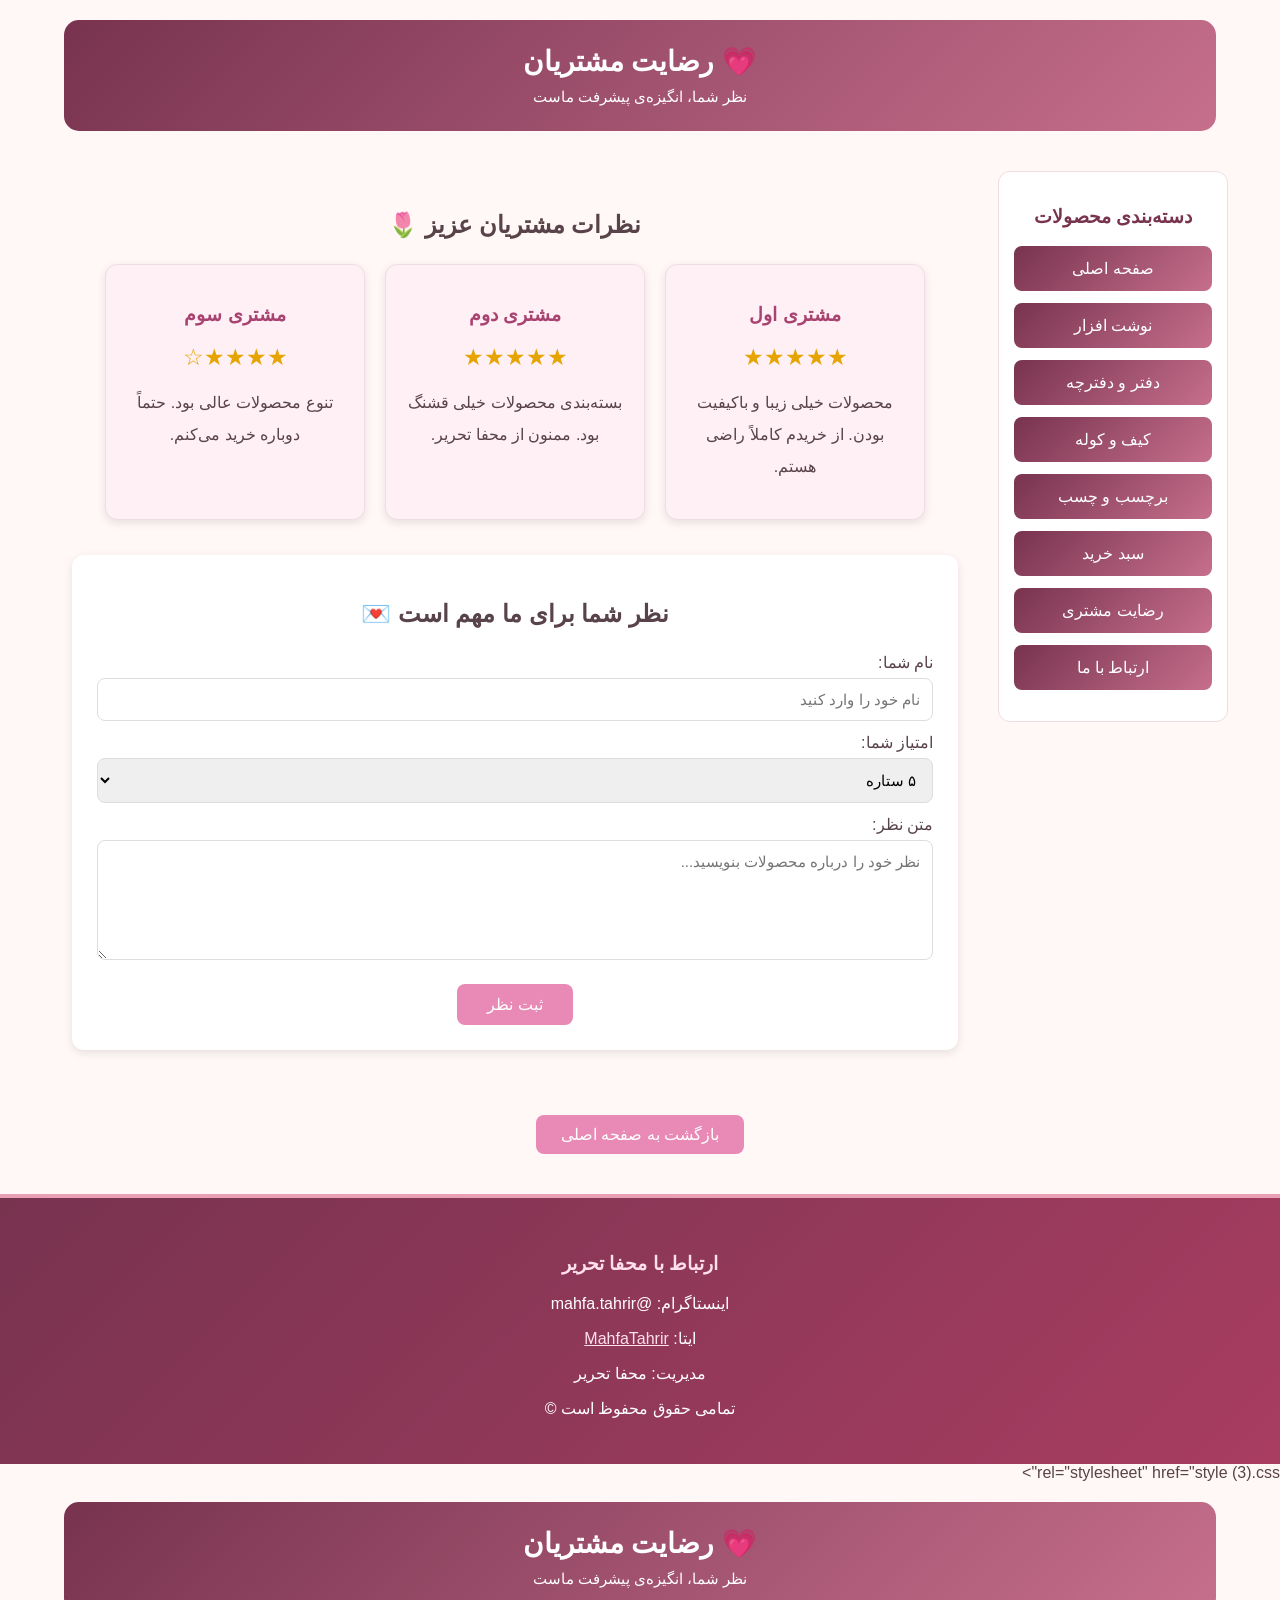
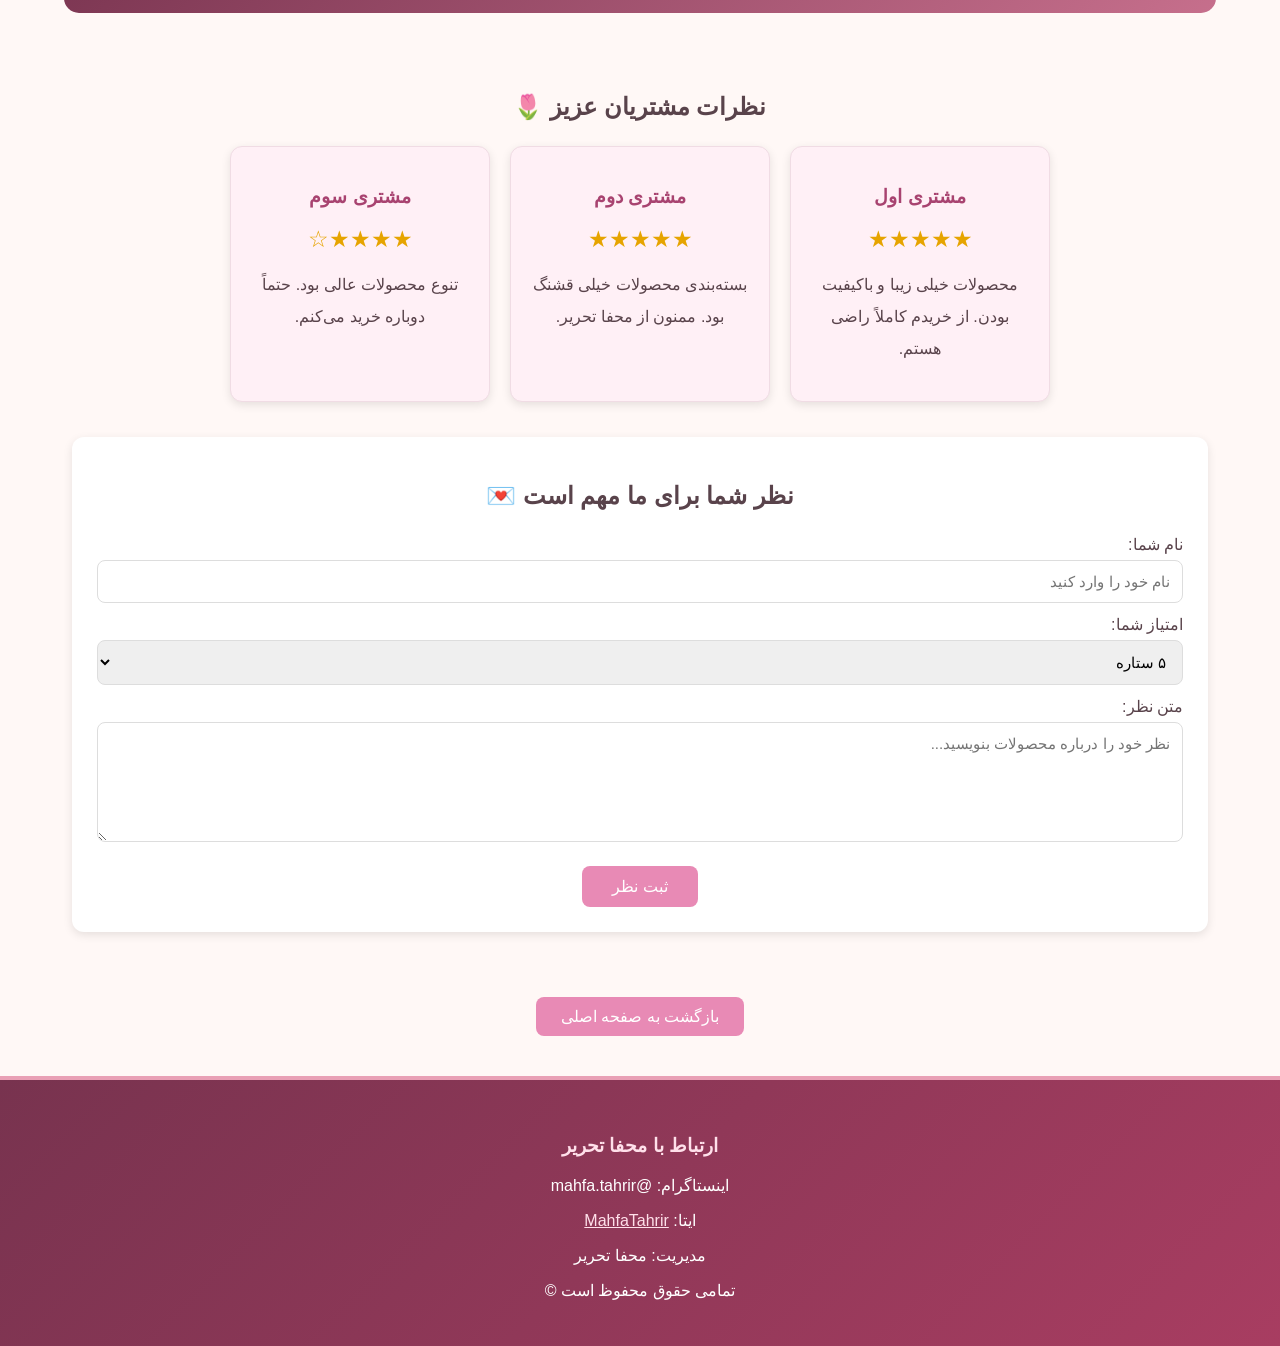
<file: rezayat.html>
<!DOCTYPE html>
<html lang="fa" dir="rtl">

<head>
    <meta charset="UTF-8">
    <meta name="viewport" content="width=device-width, initial-scale=1.0">

    <title>رضایت مشتریان | محفا تحریر</title>

    <link 
<!DOCTYPE html>
<html lang="fa" dir="rtl">

<head>
    <meta charset="UTF-8">
    <meta name="viewport" content="width=device-width, initial-scale=1.0">

    <title>رضایت مشتریان | محفا تحریر</title>

    <link rel="stylesheet" href="style (3).css">

    <style>

        .page-title {
            text-align: center;
            padding: 25px 10px;
        }

        .main {
            display: flex;
            flex-direction: row;
            direction: rtl;
            gap: 20px;
            padding: 20px;
            align-items: flex-start;
        }

        .sidebar {
            width: 230px;
            flex-shrink: 0;
        }

        .content {
            flex: 1;
            min-width: 0;
        }

        .review-section h2 {
            text-align: center;
            margin-bottom: 25px;
        }

        .reviews {
            display: flex;
            flex-wrap: wrap;
            justify-content: center;
            gap: 20px;
        }

        .review-card {
            width: 260px;
            background: #fff0f6;
            border-radius: 12px;
            padding: 20px;
            box-sizing: border-box;
            box-shadow: 0 3px 10px rgba(0,0,0,0.10);
            text-align: center;
        }

        .review-card h3 {
            color: #a84370;
        }

        .stars {
            color: #e6a400;
            font-size: 23px;
            margin: 10px 0;
        }

        .review-card p {
            line-height: 2;
        }

        .review-form {
            background: white;
            padding: 25px;
            border-radius: 12px;
            box-shadow: 0 3px 10px rgba(0,0,0,0.10);
            margin-top: 35px;
        }

        .review-form h2 {
            text-align: center;
        }

        .review-form label {
            display: block;
            margin: 12px 0 6px;
        }

        .review-form input,
        .review-form textarea,
        .review-form select {
            width: 100%;
            padding: 12px;
            border: 1px solid #ddd;
            border-radius: 8px;
            box-sizing: border-box;
            font-family: inherit;
            font-size: 15px;
        }

        .review-form textarea {
            height: 120px;
            resize: vertical;
        }

        .submit-button {
            display: block;
            margin: 20px auto 0;
            padding: 11px 30px;
            background: #e88ab5;
            color: white;
            border: none;
            border-radius: 8px;
            font-family: inherit;
            font-size: 16px;
            cursor: pointer;
        }

        .submit-button:hover {
            background: #d96b9e;
        }

        .back-button {
            display: block;
            width: fit-content;
            margin: 25px auto !important;
            padding: 10px 25px;
            background: #e88ab5;
            color: white;
            text-decoration: none;
            border-radius: 8px;
            text-align: center;
            position: relative;
            left: auto;
            right: auto;
        }

        .back-button:hover {
            background: #d96b9e;
        }

        @media (max-width: 768px) {

            .main {
                flex-direction: column;
            }

            .sidebar {
                width: 100%;
            }

            .content {
                width: 100%;
            }

            .review-card {
                width: 100%;
                max-width: 320px;
            }

        }

    </style>

</head>

<body>

    <!-- عنوان صفحه -->
    <header class="page-title">

        <h1>💗 رضایت مشتریان</h1>

        <p>نظر شما، انگیزه‌ی پیشرفت ماست</p>

    </header>


    <div class="main">

        <!-- منوی سمت راست -->
        <aside class="sidebar">

            <h3>دسته‌بندی محصولات</h3>

            <ul>

                <li><a href="asli.html">صفحه اصلی</a></li>

                <li><a href="nevesht-afzar.html">نوشت افزار</a></li>

                <li><a href="daftar and daftarcheh.html">دفتر و دفترچه</a></li>

                <li><a href="kif-va-koleh.html">کیف و کوله</a></li>

                <li><a href="#stickers">برچسب و چسب</a></li>

                <li><a href="sabade-kharid.html">سبد خرید</a></li>

                <li><a href="rezayat-moshtari.html">رضایت مشتری</a></li>

                <li><a href="tamas-ba-ma.html">ارتباط با ما</a></li>

            </ul>

        </aside>


        <!-- قسمت نظرات -->
        <div class="content">

            <section class="review-section">

                <h2>نظرات مشتریان عزیز 🌷</h2>

                <div class="reviews">


                    <!-- نظر اول -->
                    <div class="review-card">

                        <h3>مشتری اول</h3>

                        <div class="stars">★★★★★</div>

                        <p>
                            محصولات خیلی زیبا و باکیفیت بودن.
                            از خریدم کاملاً راضی هستم.
                        </p>

                    </div>


                    <!-- نظر دوم -->
                    <div class="review-card">

                        <h3>مشتری دوم</h3>

                        <div class="stars">★★★★★</div>

                        <p>
                            بسته‌بندی محصولات خیلی قشنگ بود.
                            ممنون از محفا تحریر.
                        </p>

                    </div>


                    <!-- نظر سوم -->
                    <div class="review-card">

                        <h3>مشتری سوم</h3>

                        <div class="stars">★★★★☆</div>

                        <p>
                            تنوع محصولات عالی بود.
                            حتماً دوباره خرید می‌کنم.
                        </p>

                    </div>


                </div>


                <!-- فرم ثبت نظر -->
                <div class="review-form">

                    <h2>نظر شما برای ما مهم است 💌</h2>

                    <form>

                        <label for="customer-name">
                            نام شما:
                        </label>

                        <input
                            type="text"
                            id="customer-name"
                            placeholder="نام خود را وارد کنید"
                            required
                        >


                        <label for="rating">
                            امتیاز شما:
                        </label>

                        <select id="rating">

                            <option>۵ ستاره</option>

                            <option>۴ ستاره</option>

                            <option>۳ ستاره</option>

                            <option>۲ ستاره</option>

                            <option>۱ ستاره</option>

                        </select>


                        <label for="customer-review">
                            متن نظر:
                        </label>

                        <textarea
                            id="customer-review"
                            placeholder="نظر خود را درباره محصولات بنویسید..."
                            required
                        ></textarea>


                        <button type="button" class="submit-button">
                            ثبت نظر
                        </button>

                    </form>

                </div>

            </section>

        </div>

    </div>


    <!-- دکمه بازگشت -->
    <a href="asli.html" class="back-button">
        بازگشت به صفحه اصلی
    </a>


    <!-- پابرگ سایت -->
    <footer class="footer" id="contact">

        <h3>ارتباط با محفا تحریر</h3>

        <p>اینستاگرام: @mahfa.tahrir</p>

        <p>
            ایتا:
            <a href="https://eitaa.com/MahfaTahrir">
                MahfaTahrir
            </a>
        </p>

        <p>مدیریت: محفا تحریر</p>

        <p>تمامی حقوق محفوظ است ©</p>

    </footer>

</body>

</html>
rel="stylesheet" href="style (3).css">

    <style>

        .page-title {
            text-align: center;
            padding: 25px 10px;
        }

        .main {
            display: flex;
            flex-direction: row;
            direction: rtl;
            gap: 20px;
            padding: 20px;
            align-items: flex-start;
        }

        .sidebar {
            width: 230px;
            flex-shrink: 0;
        }

        .content {
            flex: 1;
            min-width: 0;
        }

        .review-section h2 {
            text-align: center;
            margin-bottom: 25px;
        }

        .reviews {
            display: flex;
            flex-wrap: wrap;
            justify-content: center;
            gap: 20px;
        }

        .review-card {
            width: 260px;
            background: #fff0f6;
            border-radius: 12px;
            padding: 20px;
            box-sizing: border-box;
            box-shadow: 0 3px 10px rgba(0,0,0,0.10);
            text-align: center;
        }

        .review-card h3 {
            color: #a84370;
        }

        .stars {
            color: #e6a400;
            font-size: 23px;
            margin: 10px 0;
        }

        .review-card p {
            line-height: 2;
        }

        .review-form {
            background: white;
            padding: 25px;
            border-radius: 12px;
            box-shadow: 0 3px 10px rgba(0,0,0,0.10);
            margin-top: 35px;
        }

        .review-form h2 {
            text-align: center;
        }

        .review-form label {
            display: block;
            margin: 12px 0 6px;
        }

        .review-form input,
        .review-form textarea,
        .review-form select {
            width: 100%;
            padding: 12px;
            border: 1px solid #ddd;
            border-radius: 8px;
            box-sizing: border-box;
            font-family: inherit;
            font-size: 15px;
        }

        .review-form textarea {
            height: 120px;
            resize: vertical;
        }

        .submit-button {
            display: block;
            margin: 20px auto 0;
            padding: 11px 30px;
            background: #e88ab5;
            color: white;
            border: none;
            border-radius: 8px;
            font-family: inherit;
            font-size: 16px;
            cursor: pointer;
        }

        .submit-button:hover {
            background: #d96b9e;
        }

        .back-button {
            display: block;
            width: fit-content;
            margin: 25px auto !important;
            padding: 10px 25px;
            background: #e88ab5;
            color: white;
            text-decoration: none;
            border-radius: 8px;
            text-align: center;
            position: relative;
            left: auto;
            right: auto;
        }

        .back-button:hover {
            background: #d96b9e;
        }

        @media (max-width: 768px) {

            .main {
                flex-direction: column;
            }

            .sidebar {
                width: 100%;
            }

            .content {
                width: 100%;
            }

            .review-card {
                width: 100%;
                max-width: 320px;
            }

        }

    </style>

</head>

<body>

    <!-- عنوان صفحه -->
    <header class="page-title">

        <h1>💗 رضایت مشتریان</h1>

        <p>نظر شما، انگیزه‌ی پیشرفت ماست</p>

    </header>


    <div class="main">

        <!-- قسمت نظرات -->
        <div class="content">

            <section class="review-section">

                <h2>نظرات مشتریان عزیز 🌷</h2>

                <div class="reviews">


                    <!-- نظر اول -->
                    <div class="review-card">

                        <h3>مشتری اول</h3>

                        <div class="stars">★★★★★</div>

                        <p>
                            محصولات خیلی زیبا و باکیفیت بودن.
                            از خریدم کاملاً راضی هستم.
                        </p>

                    </div>


                    <!-- نظر دوم -->
                    <div class="review-card">

                        <h3>مشتری دوم</h3>

                        <div class="stars">★★★★★</div>

                        <p>
                            بسته‌بندی محصولات خیلی قشنگ بود.
                            ممنون از محفا تحریر.
                        </p>

                    </div>


                    <!-- نظر سوم -->
                    <div class="review-card">

                        <h3>مشتری سوم</h3>

                        <div class="stars">★★★★☆</div>

                        <p>
                            تنوع محصولات عالی بود.
                            حتماً دوباره خرید می‌کنم.
                        </p>

                    </div>


                </div>


                <!-- فرم ثبت نظر -->
                <div class="review-form">

                    <h2>نظر شما برای ما مهم است 💌</h2>

                    <form>

                        <label for="customer-name">
                            نام شما:
                        </label>

                        <input
                            type="text"
                            id="customer-name"
                            placeholder="نام خود را وارد کنید"
                            required
                        >


                        <label for="rating">
                            امتیاز شما:
                        </label>

                        <select id="rating">

                            <option>۵ ستاره</option>

                            <option>۴ ستاره</option>

                            <option>۳ ستاره</option>

                            <option>۲ ستاره</option>

                            <option>۱ ستاره</option>

                        </select>


                        <label for="customer-review">
                            متن نظر:
                        </label>

                        <textarea
                            id="customer-review"
                            placeholder="نظر خود را درباره محصولات بنویسید..."
                            required
                        ></textarea>


                        <button type="button" class="submit-button">
                            ثبت نظر
                        </button>

                    </form>

                </div>

            </section>

        </div>

    </div>


    <!-- دکمه بازگشت -->
    <a href="asli.html" class="back-button">
        بازگشت به صفحه اصلی
    </a>


    <!-- پابرگ سایت -->
    <footer class="footer" id="contact">

        <h3>ارتباط با محفا تحریر</h3>

        <p>اینستاگرام: @mahfa.tahrir</p>

        <p>
            ایتا:
            <a href="https://eitaa.com/MahfaTahrir">
                MahfaTahrir
            </a>
        </p>

        <p>مدیریت: محفا تحریر</p>

        <p>تمامی حقوق محفوظ است ©</p>

    </footer>

</body>

</html>
</file>
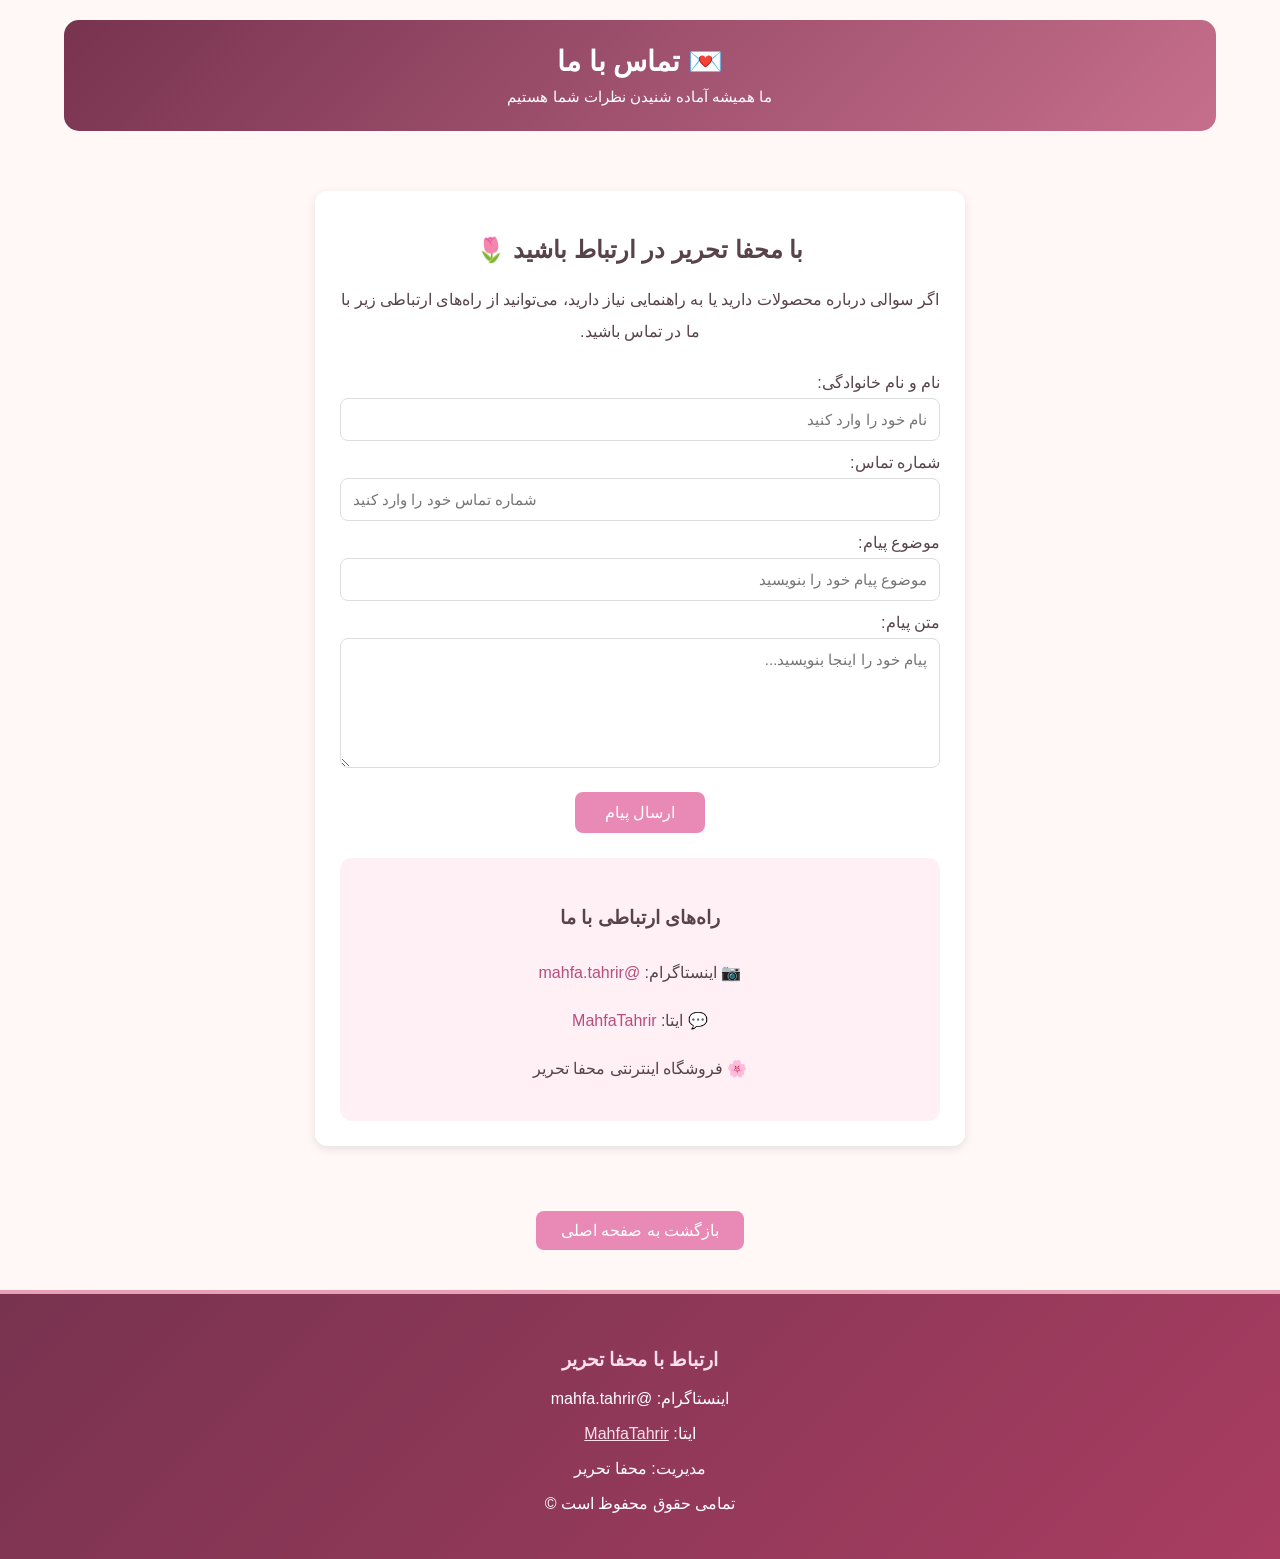
<file: tamas.html>
<!DOCTYPE html>
<html lang="fa" dir="rtl">

<head>
    <meta charset="UTF-8">
    <meta name="viewport" content="width=device-width, initial-scale=1.0">

    <title>تماس با ما | محفا تحریر</title>

    <link rel="stylesheet" href="style (3).css">

    <style>

        .page-title {
            text-align: center;
            padding: 25px 10px;
        }

        .main {
            display: flex;
            flex-direction: row;
            direction: rtl;
            gap: 20px;
            padding: 20px;
            align-items: flex-start;
        }

        .sidebar {
            width: 230px;
            flex-shrink: 0;
        }

        .content {
            flex: 1;
            min-width: 0;
        }

        .contact-section {
            background: white;
            padding: 25px;
            border-radius: 12px;
            box-shadow: 0 3px 10px rgba(0,0,0,0.10);
            max-width: 650px;
            margin: auto;
            box-sizing: border-box;
        }

        .contact-section h2 {
            text-align: center;
            margin-bottom: 20px;
        }

        .contact-section p {
            text-align: center;
            line-height: 2;
        }

        .contact-form {
            margin-top: 25px;
        }

        .contact-form label {
            display: block;
            margin: 12px 0 6px;
        }

        .contact-form input,
        .contact-form textarea {
            width: 100%;
            padding: 12px;
            border: 1px solid #ddd;
            border-radius: 8px;
            box-sizing: border-box;
            font-family: inherit;
            font-size: 15px;
        }

        .contact-form textarea {
            height: 130px;
            resize: vertical;
        }

        .send-button {
            display: block;
            margin: 20px auto 0;
            padding: 11px 30px;
            background: #e88ab5;
            color: white;
            border: none;
            border-radius: 8px;
            font-family: inherit;
            font-size: 16px;
            cursor: pointer;
        }

        .send-button:hover {
            background: #d96b9e;
        }

        .contact-info {
            background: #fff0f6;
            padding: 20px;
            border-radius: 12px;
            margin-top: 25px;
            text-align: center;
            line-height: 2.2;
        }

        .contact-info a {
            color: #b84d7c;
            text-decoration: none;
        }

        .back-button {
            display: block;
            width: fit-content;
            margin: 25px auto !important;
            padding: 10px 25px;
            background: #e88ab5;
            color: white;
            text-decoration: none;
            border-radius: 8px;
            text-align: center;
            position: relative;
            left: auto;
            right: auto;
        }

        .back-button:hover {
            background: #d96b9e;
        }

        @media (max-width: 768px) {

            .main {
                flex-direction: column;
            }

            .sidebar {
                width: 100%;
            }

            .content {
                width: 100%;
            }

            .contact-section {
                width: 100%;
            }

        }

    </style>

</head>

<body>

    <!-- عنوان صفحه -->
    <header class="page-title">

        <h1>💌 تماس با ما</h1>

        <p>ما همیشه آماده شنیدن نظرات شما هستیم</p>

    </header>


    <div class="main">


        <!-- محتوای تماس با ما -->
        <div class="content">

            <section class="contact-section">

                <h2>با محفا تحریر در ارتباط باشید 🌷</h2>

                <p>
                    اگر سوالی درباره محصولات دارید یا به راهنمایی نیاز دارید،
                    می‌توانید از راه‌های ارتباطی زیر با ما در تماس باشید.
                </p>


                <!-- فرم تماس -->
                <form class="contact-form">

                    <label for="name">نام و نام خانوادگی:</label>

                    <input
                        type="text"
                        id="name"
                        name="name"
                        placeholder="نام خود را وارد کنید"
                        required
                    >


                    <label for="phone">شماره تماس:</label>

                    <input
                        type="tel"
                        id="phone"
                        name="phone"
                        placeholder="شماره تماس خود را وارد کنید"
                    >


                    <label for="subject">موضوع پیام:</label>

                    <input
                        type="text"
                        id="subject"
                        name="subject"
                        placeholder="موضوع پیام خود را بنویسید"
                    >


                    <label for="message">متن پیام:</label>

                    <textarea
                        id="message"
                        name="message"
                        placeholder="پیام خود را اینجا بنویسید..."
                        required
                    ></textarea>


                    <button type="button" class="send-button">
                        ارسال پیام
                    </button>

                </form>


                <!-- راه های ارتباطی -->
                <div class="contact-info">

                    <h3>راه‌های ارتباطی با ما</h3>

                    <p>
                        📷 اینستاگرام:
                        <a href="https://instagram.com/mahfa.tahrir">
                            @mahfa.tahrir
                        </a>
                    </p>

                    <p>
                        💬 ایتا:
                        <a href="https://eitaa.com/MahfaTahrir">
                            MahfaTahrir
                        </a>
                    </p>

                    <p>
                        🌸 فروشگاه اینترنتی محفا تحریر
                    </p>

                </div>

            </section>

        </div>

    </div>


    <!-- دکمه بازگشت -->
    <a href="asli.html" class="back-button">
        بازگشت به صفحه اصلی
    </a>


    <!-- پابرگ سایت -->
    <footer class="footer" id="contact">

        <h3>ارتباط با محفا تحریر</h3>

        <p>اینستاگرام: @mahfa.tahrir</p>

        <p>
            ایتا:
            <a href="https://eitaa.com/MahfaTahrir">
                MahfaTahrir
            </a>
        </p>

        <p>مدیریت: محفا تحریر</p>

        <p>تمامی حقوق محفوظ است ©</p>

    </footer>

</body>

</html>
</file>
<file: style (3).css>
/* =================================
   تنظیمات اصلی سایت
================================= */

* {
    box-sizing: border-box;
}

body {
    font-family: Tahoma, Arial, sans-serif;
    direction: rtl;
    margin: 0;
    padding: 0;
    background-color: #FFF8F6;
    color: #59434B;
}

/* =================================
   سربرگ سایت
================================= */

.header {
    width: 90%;
    margin: 20px auto;
    text-align: center;
    background: linear-gradient(135deg, #78334F, #C66F8C);
    color: white;
    padding-bottom: 20px;
    border-radius: 15px;
    overflow: hidden;
}

.header img {
    width: 100%;
    height: 300px;
    object-fit: cover;
}

.header h1 {
    font-size: 30px;
    margin: 15px;
}

.header p {
    font-size: 16px;
}

/* =================================
   عنوان صفحات
================================= */

.page-title {
    width: 90%;
    margin: 20px auto;
    padding: 25px 10px;
    text-align: center;
    background: linear-gradient(135deg, #78334F, #C66F8C);
    color: white;
    border-radius: 15px;
}

.page-title h1 {
    margin: 0 0 10px;
    font-size: 28px;
}

.page-title p {
    margin: 0;
    font-size: 15px;
}

/* =================================
   منوبار افقی
================================= */

.menu-bar {
    width: 90%;
    margin: 0 auto 20px;
    padding: 12px;
    background: linear-gradient(135deg, #78334F, #A83D61);
    border-radius: 12px;
}

.menu-bar ul {
    list-style: none;
    padding: 0;
    margin: 0;
    display: flex;
    justify-content: center;
    align-items: center;
    flex-wrap: wrap;
    gap: 8px;
}

.menu-bar li {
    margin: 0;
}

.menu-bar a:link,
.menu-bar a:visited {
    display: block;
    background: #A84E70;
    color: white;
    padding: 12px 16px;
    text-decoration: none;
    text-align: center;
    border-radius: 8px;
    transition: 0.3s;
    font-size: 14px;
}

.menu-bar a:hover {
    background: #F4C2D2;
    color: #78334F;
}

/* =================================
   قسمت اصلی صفحه
================================= */

.main {
    width: 95%;
    margin: 20px auto;
    display: flex;
    flex-direction: row;
    align-items: flex-start;
    gap: 20px;
}

/* محتوای محصولات */

.content {
    flex: 1;
    min-width: 0;
    padding: 20px;
    background-color: #FFF8F6;
}

/* =================================
   منوی کناری
================================= */

.sidebar {
    width: 230px;
    flex-shrink: 0;
    background-color: white;
    border-radius: 12px;
    padding: 15px;
    border: 1px solid #F0DCE4;
}

.sidebar h3 {
    text-align: center;
    color: #78334F;
}

.sidebar ul {
    list-style: none;
    padding: 0;
}

.sidebar li {
    margin-top: 12px;
}

.sidebar a:link,
.sidebar a:visited {
    display: block;
    background: linear-gradient(135deg, #78334F, #C66F8C);
    color: white;
    padding: 13px;
    text-decoration: none;
    border-radius: 8px;
    text-align: center;
    transition: 0.3s;
}

.sidebar a:hover {
    background: linear-gradient(135deg, #C66F8C, #E9A0B5);
    color: white;
}

/* =================================
   بخش محصولات
================================= */

.product-section {
    margin-bottom: 35px;
    padding: 20px;
    background-color: white;
    border-radius: 15px;
    border: 1px solid #F0DCE4;
}

.product-section h2 {
    color: #78334F;
    border-bottom: 2px solid #E9A0B5;
    padding-bottom: 12px;
    font-size: 22px;
}

/* چیدمان محصولات */

.products {
    display: flex;
    justify-content: center;
    gap: 18px;
    flex-wrap: wrap;
}

/* کارت محصول */

.product-card {
    width: 28%;
    min-width: 150px;
    background-color: #FFF8FA;
    border: 1px solid #F0DCE4;
    border-radius: 12px;
    padding: 12px;
    text-align: center;
    cursor: pointer;
    transition: 0.3s;
}

.product-card:hover {
    transform: translateY(-5px);
    box-shadow: 0 5px 15px #78334F25;
}

.product-card img {
    width: 100%;
    height: 180px;
    object-fit: cover;
    border-radius: 9px;
}

.product-card h3 {
    font-size: 16px;
    color: #78334F;
}

.product-card p {
    font-weight: bold;
    color: #78334F;
}

.product-card del {
    color: #999;
    font-size: 13px;
}

.sale-price {
    color: #C13E65 !important;
    font-weight: bold;
}

.available {
    color: #278052;
    font-size: 13px;
    font-weight: bold;
}

.unavailable {
    color: #C03939;
    font-size: 13px;
    font-weight: bold;
}

/* =================================
   بخش تخفیف
================================= */

.sale-section {
    background-color: #FFF0F4;
    border: 1px solid #E9A0B5;
}

.sale-section .product-card {
    background-color: white;
}

/* محصولات خالی */

.empty-section {
    text-align: center;
    background-color: #FFF8FA;
    padding: 30px;
    border: 1px dashed #C66F8C;
    border-radius: 10px;
}

/* =================================
   رضایت مشتری
================================= */

.review-card {
    width: 28%;
    min-width: 150px;
    border-radius: 12px;
    overflow: hidden;
    border: 1px solid #F0DCE4;
}

.review-card img {
    width: 100%;
    height: 200px;
    object-fit: contain;
    background-color: #FFF8FA;
}

/* =================================
   پنجره جزئیات محصول
================================= */

.modal {
    display: none;
    position: fixed;
    z-index: 1000;
    right: 0;
    top: 0;
    width: 100%;
    height: 100%;
    background-color: rgba(0,0,0,0.65);
    align-items: center;
    justify-content: center;
    padding: 15px;
}

.modal-content {
    background-color: white;
    width: 400px;
    max-width: 100%;
    max-height: 90vh;
    overflow-y: auto;
    padding: 25px;
    border-radius: 15px;
    text-align: center;
    position: relative;
}

.modal-content img {
    width: 100%;
    height: 220px;
    object-fit: contain;
    border-radius: 10px;
}

.modal-content h2 {
    color: #78334F;
}

.modal-content strong {
    color: #C13E65;
    font-size: 19px;
}

.modal-content del {
    color: #999;
}

.modal-content label {
    display: block;
    margin-top: 15px;
    font-weight: bold;
}

.modal-content select,
.modal-content input {
    width: 100%;
    padding: 10px;
    margin-top: 7px;
    border: 1px solid #E9A0B5;
    border-radius: 7px;
    font-family: Tahoma;
}

.modal-content button {
    background: linear-gradient(135deg, #78334F, #C66F8C);
    color: white;
    border: none;
    padding: 12px;
    border-radius: 8px;
    cursor: pointer;
    font-family: Tahoma;
    margin-top: 15px;
}

.modal-content button:disabled {
    background: #999;
    cursor: not-allowed;
}

.close {
    position: absolute;
    left: 15px;
    top: 5px;
    font-size: 30px;
    cursor: pointer;
    color: #78334F;
}

/* =================================
   سبد خرید
================================= */

#cartItems {
    padding: 15px;
    background-color: #FFF8FA;
    border-radius: 10px;
}

.cart-row {
    display: flex;
    justify-content: space-between;
    align-items: center;
    flex-wrap: wrap;
    gap: 10px;
    border-bottom: 1px solid #F0DCE4;
    padding: 12px 0;
}

.cart-row button {
    background-color: #C66F8C;
    color: white;
    border: none;
    border-radius: 5px;
    padding: 7px 12px;
    cursor: pointer;
    font-family: Tahoma;
}

#totalPrice {
    color: #78334F;
    margin-top: 15px;
}

/* =================================
   ارتباط با ما و فوتر
================================= */

.footer {
    background: linear-gradient(135deg, #78334F, #A83D61);
    color: white;
    text-align: center;
    padding: 30px;
    margin-top: 40px;
    border-top: 4px solid #E9A0B5;
}

.footer h2 {
    color: white;
}

.footer h3 {
    margin-top: 25px;
    color: #FFE0EA;
}

.footer a:link,
.footer a:visited {
    display: inline-block;
    background: transparent;
    color: #FFE0EA;
    padding: 0;
    text-decoration: underline;
}

.footer a:hover {
    color: white;
}

/* =================================
   نمایش در تبلت
================================= */

@media screen and (max-width: 850px) {

    .header,
    .page-title {
        width: 95%;
    }

    .main {
        width: 95%;
    }

    .sidebar {
        width: 200px;
    }

    .product-card {
        width: 45%;
    }

    .review-card {
        width: 45%;
    }
}

/* =================================
   نمایش در موبایل
================================= */

@media screen and (max-width: 650px) {

    .main {
        flex-direction: column;
    }

    .sidebar {
        width: 100%;
    }

    .content {
        width: 100%;
        padding: 10px;
    }

    .menu-bar {
        width: 95%;
    }

    .menu-bar ul {
        flex-direction: column;
        align-items: stretch;
    }

    .menu-bar a {
        width: 100%;
    }

    .product-card {
        width: 45%;
        min-width: 130px;
    }

    .review-card {
        width: 45%;
    }

    .header img {
        height: 180px;
    }

    .header h1,
    .page-title h1 {
        font-size: 22px;
    }

    .product-section h2 {
        font-size: 18px;
    }

    .product-card img {
        height: 140px;
    }
}

@media screen and (max-width: 380px) {

    .product-card,
    .review-card {
        width: 100%;
    }
}

/* دکمه بازگشت صورتی در صفحه نوشت افزار */
.pink-button {
    background-color: #e88ab5;
    color: white;
}

.pink-button:hover {
    background-color: #d96b9e;
}
}
</file>
